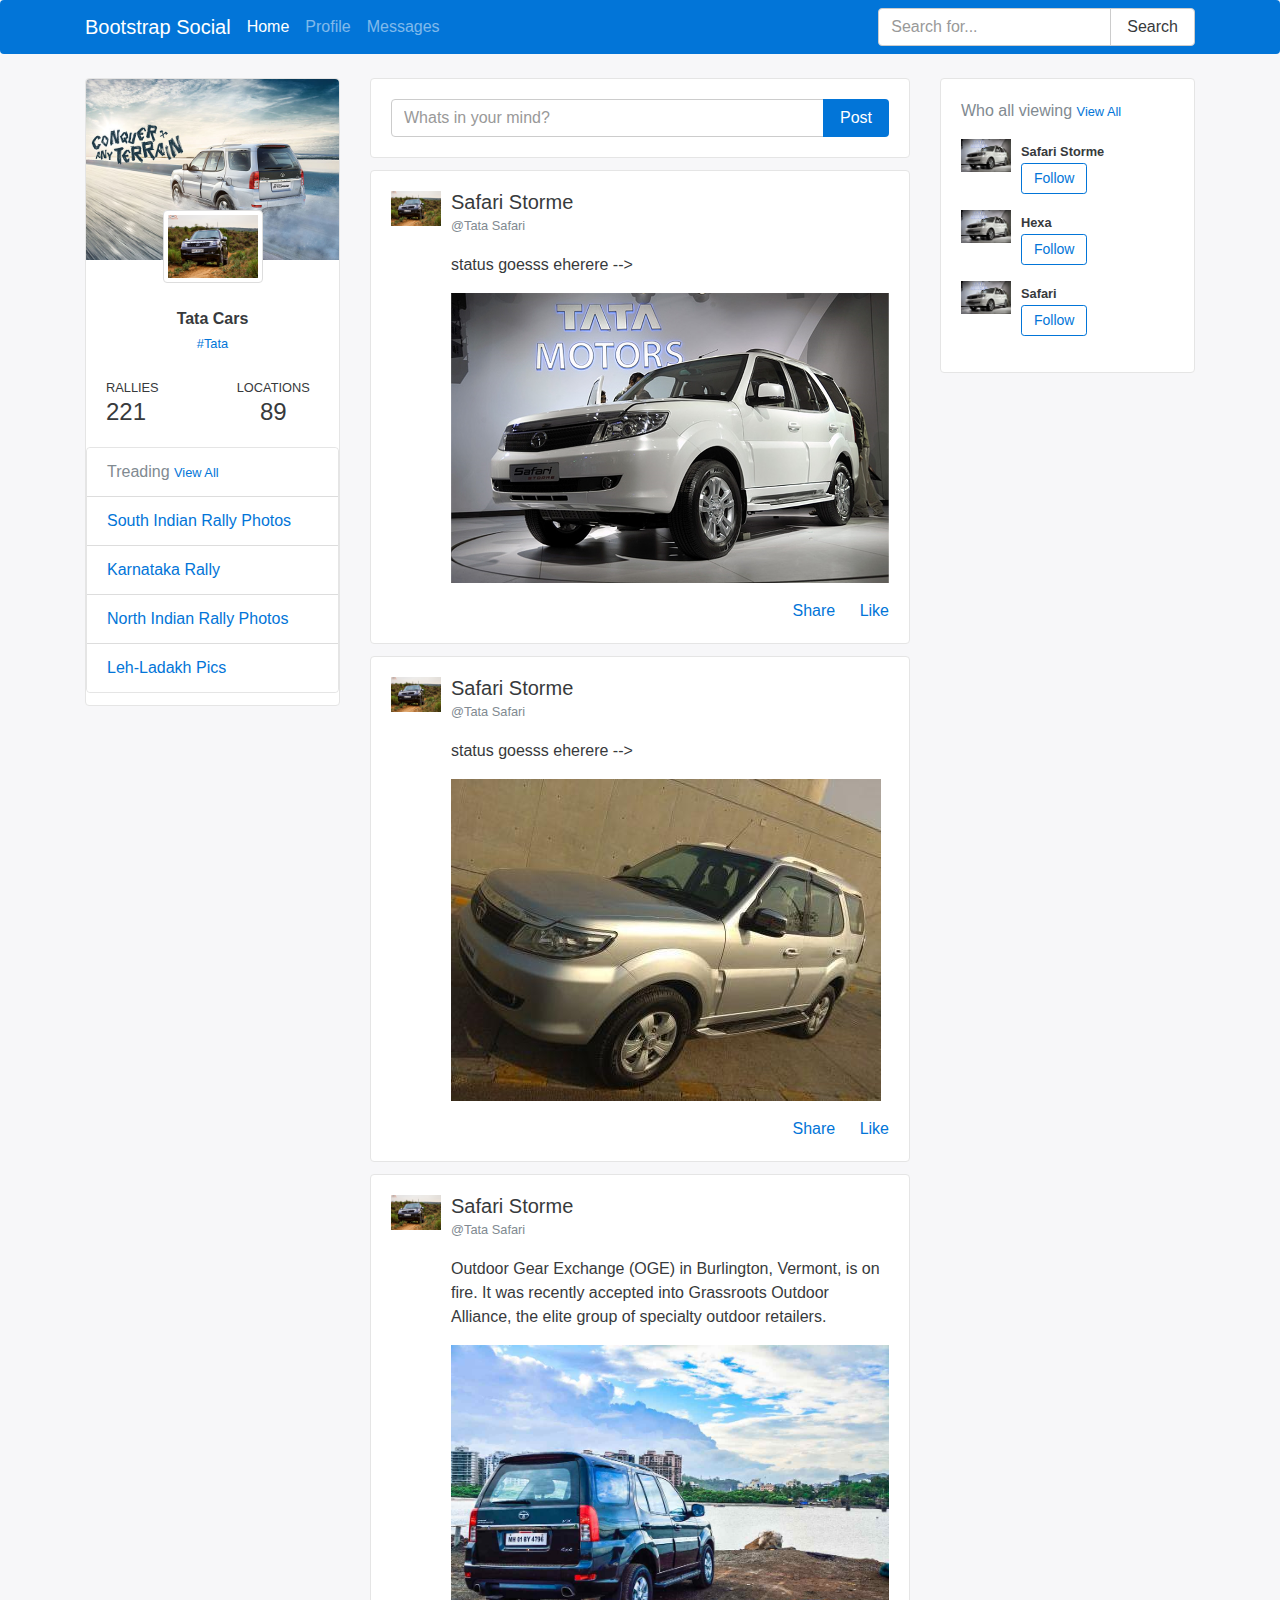
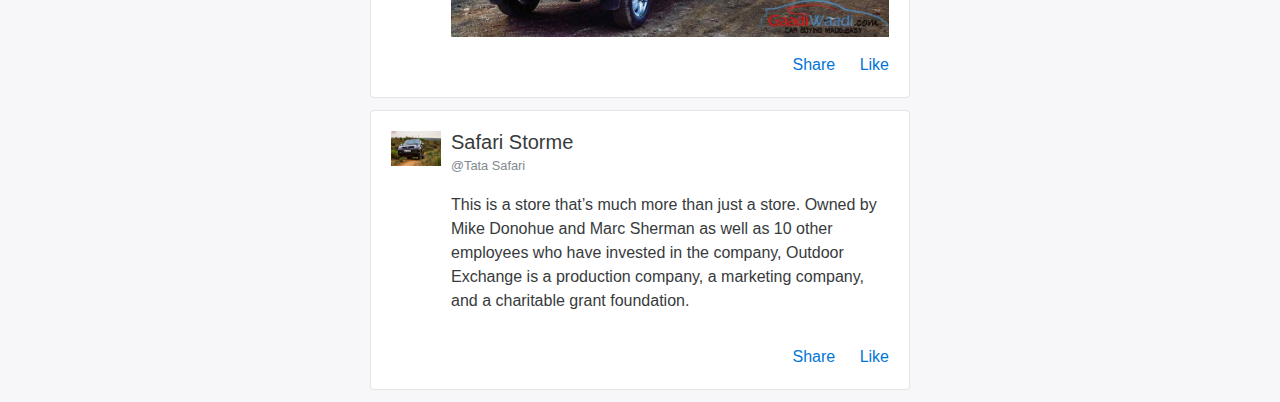
<file: Bootstrap-facebook-web-design/index.html>
<!doctype html>

<head>
    <!-- Required meta tags always come first -->
    <meta charset="utf-8">
    <meta name="viewport" content="width=device-width, initial-scale=1, shrink-to-fit=no">
    <meta http-equiv="x-ua-compatible" content="ie=edge">

    <title>Introduction to Bootstrap</title>

    <!-- Bootstrap CSS -->
    <link rel="stylesheet" type="text/css" href="css/bootstrap.css">




    <!-- jQuery first, then Bootstrap JS. -->
    <script type="text/javascript" src="js/jquery.min.js"></script>
    <script type="text/javascript" src="js/tether.min.js"></script>
    <script type="text/javascript" src="js/bootstrap.js"></script>
</head>

<body class="bg-faded">

    <nav class="navbar navbar-dark bg-primary">

        <div class="container">

            <button class="navbar-toggler hidden-md-up" type="button" data-toggle="collapse" data-target="#collapsingNavbar">
                    &#9776;
            </button>

            <div class="collapse navbar-toggleable-sm" id="collapsingNavbar">

                <a class="navbar-brand hidden-sm-down" href="#">Bootstrap Social</a>

                <ul class="nav navbar-nav">
                    <li class="nav-item active">
                        <a class="nav-link" href="index.html">Home</a>
                    </li>
                    <li class="nav-item ">
                        <a class="nav-link" href="profile.html">Profile</a>
                    </li>
                    <li class="nav-item">
                        <a class="nav-link" href="#" data-toggle="modal" data-target="#messages">Messages</a>
                    </li>
                </ul>

                <form class="pull-xs-right hidden-sm-down">
                    <div class="input-group ">
                        <input type="text" class="form-control" placeholder="Search for...">
                        <span class="input-group-btn">
                            <button class="btn btn-secondary" type="button">Search</button>
                        </span>
                    </div>
                </form>

            </div>

        </div>

    </nav>
    <div class="container p-t-2">

        <div class="row">
            <div class="col-lg-3 col-md-4 col-xs-12">
                <div class="card">
                    <img class="card-img-top" src="img/background.jpg" width="100%">
                    <div class="card-block text-xs-center">
                        <img class="img-thumbnail m-b-2" src="img/thumb.jpg" style="max-width: 100px; margin-top: -70px">
                        <p class="card-title m-b-0"><strong>Tata Cars</strong></p>
                        <a href="#">
                        <small>#Tata</small></a>
                    </div>
                    <div class="card-block p-t-0">
                        <div class="row">
                            <div class="col-xs-6">
                                <small class="text-muter text-uppercase"> Rallies</small>
                                <span class="h4 text-xs-center">221</span>
                            </div>
                            <div class="col-xs-6 text-xs-center">
                                <small class="text-muter text-uppercase"> Locations</small>
                                <span class="h4">89</span>

                            </div>
                        </div>

                    </div>
                    <div class="card hidden-md-down">
                        <ul class="list-group list-group-flush">
                            <li class="list-group-item text-muted">
                                Treading
                                <small><a href="#">View All</a></small>
                            </li>
                            <li class="list-group-item"><a href="#">South Indian Rally Photos</a></li>
                            <li class="list-group-item"><a href="#">Karnataka Rally</a></li>

                            <li class="list-group-item"><a href="#">North Indian Rally Photos</a></li>

                            <li class="list-group-item"><a href="#">Leh-Ladakh Pics</a></li>


                        </ul>
                    </div>
                </div>


            </div>
            <div class="col-lg-6 col-md-8 col-xs-12 ">
                <div class=" card card-block">
                    <div class="input-group">
                        <input type="text" class="form-control" placeholder="Whats in your mind?">
                        <span class="input-group-btn">
                        <button type="button" class="btn bg-primary">Post</button></span>
                    </div>
                </div>
                <div class="card card-block">
                    <div class="media">
                        <a href="#" class="media-left">
                            <img src="img/thumb.jpg" class="media-object" style="max-width: 50px">
                            </a>
                        <div class="media-body">
                            <h5 class="media-heading m-b-0">Safari Storme</h5>
                            <div class="m-b-1 text-muted">
                                <small>@Tata Safari</small>
                            </div>
                            <p> status goesss eherere --></p>
                            <img class="img-fluid" src="img/tata-cars1.jpg">

                        </div>
                    </div>
                    <div class="text-xs-right">
                        <a href="#" class="card-link">Share</a>
                        <a href="#" class="card-link">Like</a>


                    </div>


                </div>
                <div class="card card-block">
                    <div class="media">
                        <a href="#" class="media-left">
                            <img src="img/thumb.jpg" class="media-object" style="max-width: 50px">
                            </a>
                        <div class="media-body">
                            <h5 class="media-heading m-b-0">Safari Storme</h5>
                            <div class="m-b-1 text-muted">
                                <small>@Tata Safari</small>
                            </div>
                            <p> status goesss eherere --></p>
                            <img class="img-fluid" src="img/tata-cars-2.jpg">

                        </div>
                    </div>
                    <div class="text-xs-right">
                        <a href="#" class="card-link">Share</a>
                        <a href="#" class="card-link">Like</a>


                    </div>


                </div>
                <div class="card card-block">
                    <div class="media">
                        <a href="#" class="media-left">
                            <img src="img/thumb.jpg" class="media-object" style="max-width: 50px">
                            </a>
                        <div class="media-body">
                            <h5 class="media-heading m-b-0">Safari Storme</h5>
                            <div class="m-b-1 text-muted">
                                <small>@Tata Safari</small>
                            </div>
                            <p>Outdoor Gear Exchange (OGE) in Burlington, Vermont, is on fire. It was recently accepted into Grassroots Outdoor Alliance, the elite group of specialty outdoor retailers.</p>
                            <img class="img-fluid" src="img/tata-cars-3.jpg">
                        </div>
                    </div>
                    <div class="text-xs-right">
                        <a href="#" class="card-link">Share</a>
                        <a href="#" class="card-link">Like</a>


                    </div>


                </div>
                <div class="card card-block">
                    <div class="media">
                        <a href="#" class="media-left">
                            <img src="img/thumb.jpg" class="media-object" style="max-width: 50px">
                            </a>
                        <div class="media-body">
                            <h5 class="media-heading m-b-0">Safari Storme</h5>
                            <div class="m-b-1 text-muted">
                                <small>@Tata Safari</small>
                            </div>
                            <p> This is a store that’s much more than just a store. Owned by Mike Donohue and Marc Sherman as well as 10 other employees who have invested in the company, Outdoor Exchange is a production company, a marketing company, and a charitable grant foundation.</p>
                        </div>
                    </div>
                    <div class="text-xs-right">
                        <a href="#" class="card-link">Share</a>
                        <a href="#" class="card-link">Like</a>


                    </div>


                </div>
            </div>

            <div class="col-lg-3 col-md-12 col-xs-12 hidden-xs-down">
                <div class="card">
                    <div class="card-block">
                        <p class="text-muted"> Who all viewing
                            <small><a href="#">View All</a></small> </p>

                        <div class="media">
                            <a href="#" class="media-left">
                                <img class="media-object" style="max-width: 50px" src="img/tata-cars1.jpg"></a>
                            <div class="media-body">
                                <p class="media-heading m-b-0"><small><strong>Safari Storme</strong></small></p>
                                <button type="button" class="btn btn-primary-outline btn-sm">Follow</button>
                            </div>
                        </div>

                        <div class="media">
                            <a href="#" class="media-left">
                                <img class="media-object" style="max-width: 50px" src="img/tata-cars1.jpg"></a>
                            <div class="media-body">
                                <p class="media-heading m-b-0"><small><strong>Hexa</strong></small></p>
                                <button type="button" class="btn btn-primary-outline btn-sm">Follow</button>
                            </div>
                        </div>


                        <div class="media">
                            <a href="#" class="media-left">
                                <img class="media-object" style="max-width: 50px" src="img/tata-cars1.jpg"></a>
                            <div class="media-body">
                                <p class="media-heading m-b-0"><small><strong>Safari</strong></small></p>
                                <button type="button" class="btn btn-primary-outline btn-sm">Follow</button>
                            </div>
                        </div>
                    </div>
                </div>
            </div>

        </div>
    </div>

    <div class="modal fade" id="messages" tabindex="-1" role="dialog" aria-labelledby="Messages" aria-hidden="true">
        <div class="modal-dialog" role="document">
            <div class="modal-content">
                <div class="modal-header">
                    <button type="button" class="close" data-dismiss="modal" aria-label="close">
                        <span aria-hidden="true">&times;</span>
                    </button>
                    <h4 class="modal-title">Messages</h4>
                </div>
                <div class="modal-body">
                    <div class="list-group">
                        <a href="#" class="list-group-item">
                            <div class="media">
                                <div class="media-left">
                                    <img class="media-object" style="max-width: 50px" src="img/tata-cars1.jpg"></div>
                                <div class="media-body">
                                    <p class="media-heading m-b-0"><small><strong>Safari Storme</strong></small></p>
                                </div>
                            </div>

                            <div class="media">
                                <div class="media-left">
                                    <img class="media-object" style="max-width: 50px" src="img/tata-cars1.jpg"></div>
                                <div class="media-body">
                                    <p class="media-heading m-b-0"><small><strong>Safari Storme</strong></small></p>
                                </div>
                            </div>

                            <div class="media">
                                <div class="media-left">
                                    <img class="media-object" style="max-width: 50px" src="img/tata-cars1.jpg"></div>
                                <div class="media-body">
                                    <p class="media-heading m-b-0"><small><strong>Safari Storme</strong></small></p>
                                    <p class="m-b-0"> how are you??</p>
                                </div>
                            </div>
                        </a>
                    </div>


                    <div class="modal-footer">
                        <button class="btn btn-primary">New Messages</button>
                        <button class="btn btn-secondary" data-dismiss="modal">close</button>
                    </div>
                </div>
            </div>

        </div>
    </div>


</body>

</html>
</file>
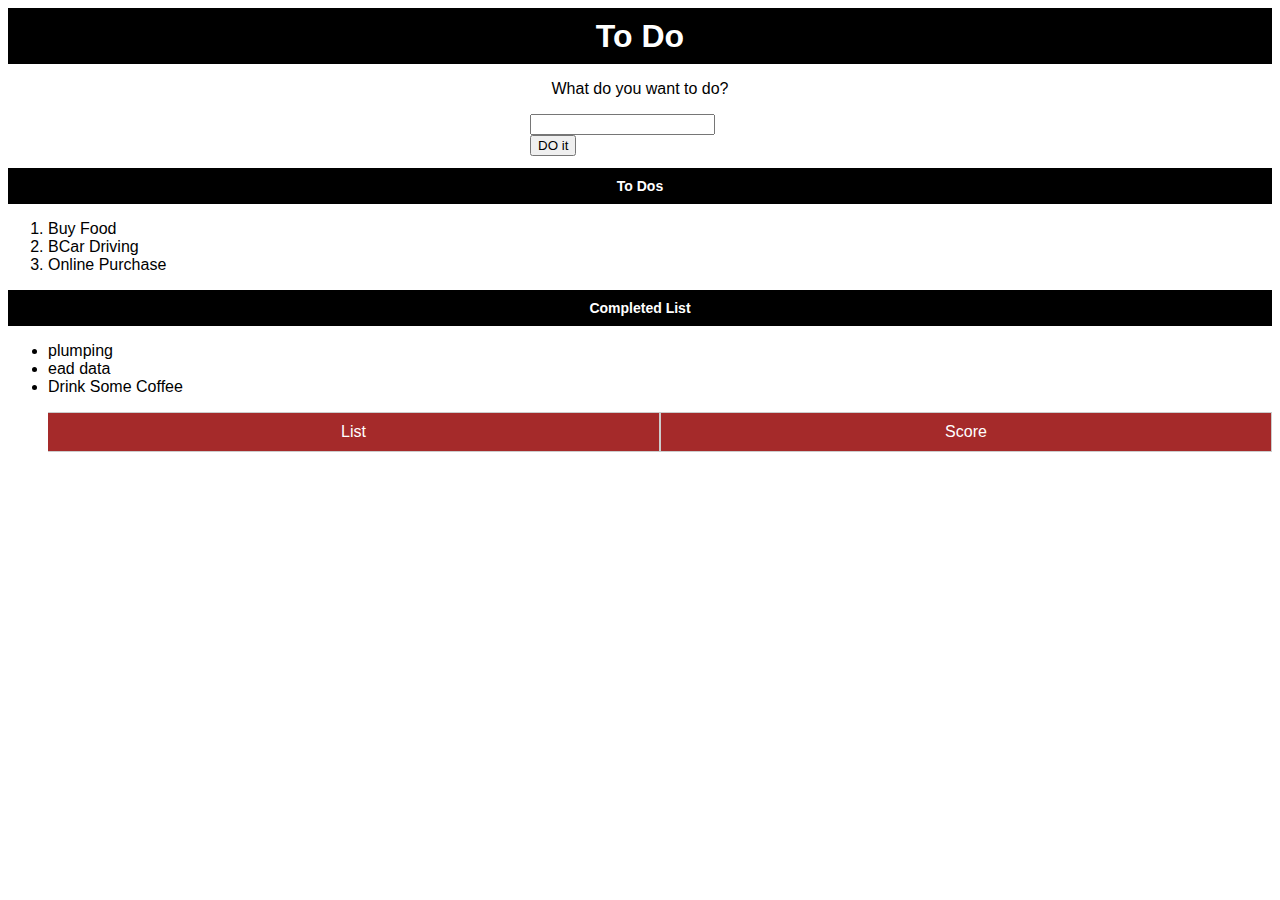
<file: Html_css_Sample/index.html>
<html>
        <head>
            <meta name="viewport" content="width=device-width,initial-scale=1">
            <title>Hello Project</title>
            <link type="text/css" rel="stylesheet" href="css/mystyle.css"/>
            <script></script>
        </head>
        <body>

            <h1 id="main-header">To Do</h1>
            <p class="center">What do you want to do?</p>
            <form id="form-style">
                <input type="text" name="fieldTodaname">
                <button type="button" name="btnSubmit" >DO it</button>

            </form>
     <h2 class="category-header">To Dos</h2>

            <ol>
               <li>Buy Food</li> 
                <li>BCar Driving</li> 
                <li>Online Purchase</li> 

            </ol>

            <h2 class="category-header">Completed List</h2>
              <ul>
              <li>plumping</li>
                            <li>ead data</li>
                  
                            <li>Drink Some Coffee</li>

              </ul>
            <footer>
                <ul >
                <li ><a href="index.html">List</a></li>
                <li ><a href="score.html">Score</a></li></ul>
            </footer>
        </body>
    </html>
</file>
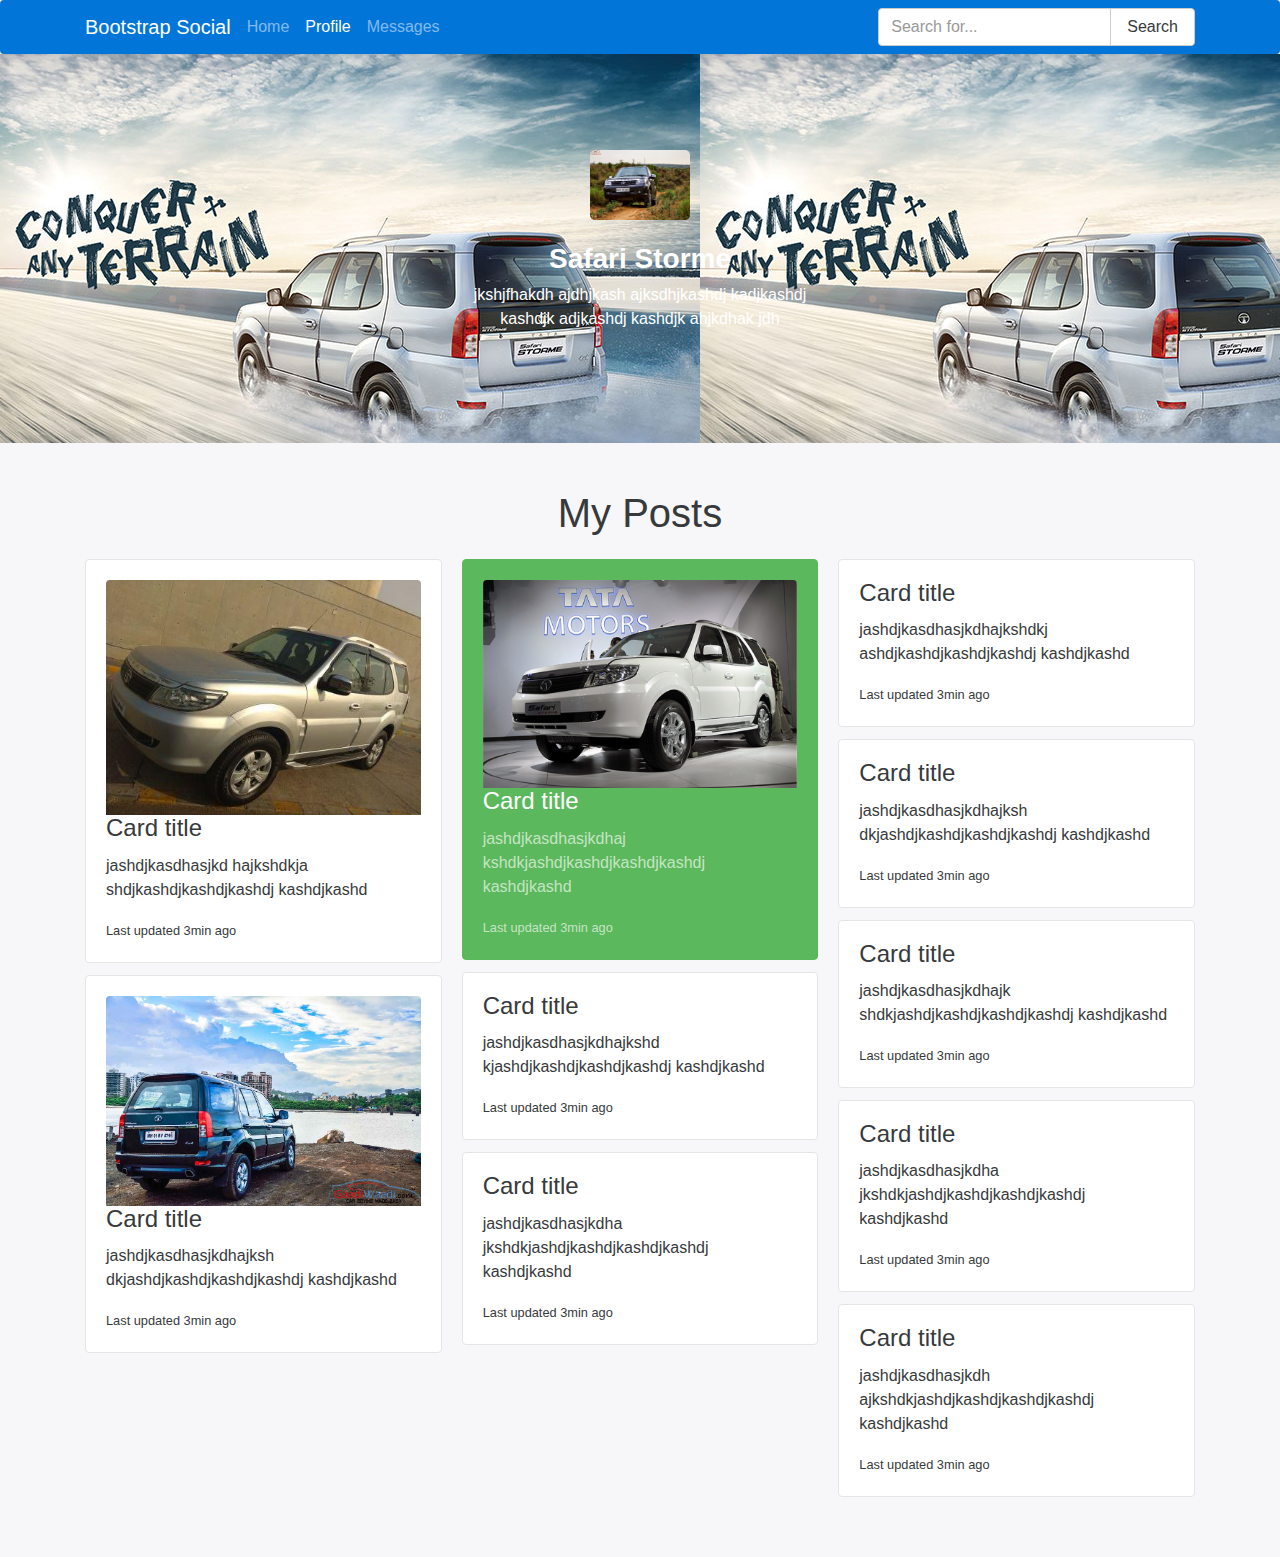
<file: Bootstrap-facebook-web-design/profile.html>
<!doctype html>

<head>
    <!-- Required meta tags always come first -->
    <meta charset="utf-8">
    <meta name="viewport" content="width=device-width, initial-scale=1, shrink-to-fit=no">
    <meta http-equiv="x-ua-compatible" content="ie=edge">

    <title>Introduction to Bootstrap</title>

    <!-- Bootstrap CSS -->
    <link rel="stylesheet" type="text/css" href="css/bootstrap.css">




    <!-- jQuery first, then Bootstrap JS. -->
    <script type="text/javascript" src="js/jquery.min.js"></script>
    <script type="text/javascript" src="js/tether.min.js"></script>
    <script type="text/javascript" src="js/bootstrap.js"></script>
</head>

<body class="bg-faded">

    <nav class="navbar navbar-dark bg-primary">

        <div class="container">

            <button class="navbar-toggler hidden-md-up" type="button" data-toggle="collapse" data-target="#collapsingNavbar">
                    &#9776;
            </button>

            <div class="collapse navbar-toggleable-sm" id="collapsingNavbar">

                <a class="navbar-brand hidden-sm-down" href="#">Bootstrap Social</a>

                <ul class="nav navbar-nav">
                    <li class="nav-item ">
                        <a class="nav-link" href="index.html">Home</a>
                    </li>
                    <li class="nav-item active">
                        <a class="nav-link" href="profile.html">Profile</a>
                    </li>
                    <li class="nav-item">
                        <a class="nav-link" href="#" data-toggle="modal" data-target="#messages">Messages</a>
                    </li>
                </ul>

                <form class="pull-xs-right hidden-sm-down">
                    <div class="input-group ">
                        <input type="text" class="form-control" placeholder="Search for...">
                        <span class="input-group-btn">
                            <button class="btn btn-secondary" type="button">Search</button>
                        </span>
                    </div>
                </form>

            </div>

        </div>

    </nav>
    <div style="background-image: url(img/background.jpg);">
        <div class="container p-y-3">
            <div class="text-xs-center p-y-3" style="color: white">
                <img class="img-rounded m-b-2" src="img/thumb.jpg" style="max-width: 100px; ">
                <h3><strong>Safari Storme</strong></h3>
                <div class="row">
                    <div class="col-xs-4 col-xs-offset-4">
                        <p>jkshjfhakdh ajdhjkash ajksdhjkashdj kadjkashdj kashdjk adjkashdj kashdjk ahjkdhak jdh</p>
                    </div>
                </div>

            </div>

        </div>
    </div>
    <div class="container p-y-3">
        <h1 class="m-b-2 text-xs-center">My Posts</h1>
        <div class="card-columns">
            <div class="card ">
                <div class="card-block ">
                    <img class="card-img-top" src="img/tata-cars-2.jpg" style="width: 100%">

                    <h4 class="card-title"> Card title</h4>
                    <p class="card-text">jashdjkasdhasjkd hajkshdkja shdjkashdjkashdjkashdj kashdjkashd</p>
                    <p class="card-text"><small>Last updated 3min ago</small></p>
                </div>
            </div>

            <div class="card">
                <div class="card-block">
                    <img class="card-img-top" src="img/tata-cars-3.jpg" style="width: 100%">

                    <h4 class="card-title"> Card title</h4>
                    <p class="card-text">jashdjkasdhasjkdhajksh dkjashdjkashdjkashdjkashdj kashdjkashd</p>
                    <p class="card-text"><small>Last updated 3min ago</small></p>
                </div>
            </div>


            <div class="card card-success card-inverse">
                <div class="card-block">
                    <img class="card-img-top" src="img/tata-cars1.jpg" style="width: 100%">

                    <h4 class="card-title"> Card title</h4>
                    <p class="card-text">jashdjkasdhasjkdhaj kshdkjashdjkashdjkashdjkashdj kashdjkashd</p>
                    <p class="card-text"><small>Last updated 3min ago</small></p>
                </div>
            </div>


            <div class="card">
                <div class="card-block">
                    <h4 class="card-title"> Card title</h4>
                    <p class="card-text">jashdjkasdhasjkdhajkshd kjashdjkashdjkashdjkashdj kashdjkashd</p>
                    <p class="card-text"><small>Last updated 3min ago</small></p>
                </div>
            </div>


            <div class="card">
                <div class="card-block">
                    <h4 class="card-title"> Card title</h4>
                    <p class="card-text">jashdjkasdhasjkdha jkshdkjashdjkashdjkashdjkashdj kashdjkashd</p>
                    <p class="card-text"><small>Last updated 3min ago</small></p>
                </div>
            </div>


            <div class="card">
                <div class="card-block">
                    <h4 class="card-title"> Card title</h4>
                    <p class="card-text">jashdjkasdhasjkdhajkshdkj ashdjkashdjkashdjkashdj kashdjkashd</p>
                    <p class="card-text"><small>Last updated 3min ago</small></p>
                </div>
            </div>


            <div class="card">
                <div class="card-block">
                    <h4 class="card-title"> Card title</h4>
                    <p class="card-text">jashdjkasdhasjkdhajksh dkjashdjkashdjkashdjkashdj kashdjkashd</p>
                    <p class="card-text"><small>Last updated 3min ago</small></p>
                </div>
            </div>



            <div class="card">
                <div class="card-block">
                    <h4 class="card-title"> Card title</h4>
                    <p class="card-text">jashdjkasdhasjkdhajk shdkjashdjkashdjkashdjkashdj kashdjkashd</p>
                    <p class="card-text"><small>Last updated 3min ago</small></p>
                </div>
            </div>



            <div class="card">
                <div class="card-block">
                    <h4 class="card-title"> Card title</h4>
                    <p class="card-text">jashdjkasdhasjkdha jkshdkjashdjkashdjkashdjkashdj kashdjkashd</p>
                    <p class="card-text"><small>Last updated 3min ago</small></p>
                </div>
            </div>


            <div class="card">
                <div class="card-block">
                    <h4 class="card-title"> Card title</h4>
                    <p class="card-text">jashdjkasdhasjkdh ajkshdkjashdjkashdjkashdjkashdj kashdjkashd</p>
                    <p class="card-text"><small>Last updated 3min ago</small></p>
                </div>
            </div>
        </div>
    </div>

    <!-- Modal layout -->
    <div class="modal fade" id="messages" tabindex="-1" role="dialog" aria-labelledby="Messages" aria-hidden="true">
        <div class="modal-dialog" role="document">
            <div class="modal-content">
                <div class="modal-header">
                    <button type="button" class="close" data-dismiss="modal" aria-label="close">
                        <span aria-hidden="true">&times;</span>
                    </button>
                    <h4 class="modal-title">Messages</h4>
                </div>
                <div class="modal-body">
                    <div class="list-group">
                        <a href="#" class="list-group-item">
                            <div class="media">
                                <div class="media-left">
                                    <img class="media-object" style="max-width: 50px" src="img/tata-cars1.jpg"></div>
                                <div class="media-body">
                                    <p class="media-heading m-b-0"><small><strong>Safari Storme</strong></small></p>
                                </div>
                            </div>

                            <div class="media">
                                <div class="media-left">
                                    <img class="media-object" style="max-width: 50px" src="img/tata-cars1.jpg"></div>
                                <div class="media-body">
                                    <p class="media-heading m-b-0"><small><strong>Safari Storme</strong></small></p>
                                </div>
                            </div>

                            <div class="media">
                                <div class="media-left">
                                    <img class="media-object" style="max-width: 50px" src="img/tata-cars1.jpg"></div>
                                <div class="media-body">
                                    <p class="media-heading m-b-0"><small><strong>Safari Storme</strong></small></p>
                                    <p class="m-b-0"> how are you??</p>
                                </div>
                            </div>
                        </a>
                    </div>


                    <div class="modal-footer">
                        <button class="btn btn-primary">New Messages</button>
                        <button class="btn btn-secondary" data-dismiss="modal">close</button>
                    </div>
                </div>
            </div>

        </div>
    </div>


</body>

</html>
</file>
<file: Html_css_Sample/css/mystyle.css>
body{
    
    font-family: Arial,sans-serif;
}

.center {
    text-align: center;
}
#main-header{
    
    text-align: center;
    background-color: black;
    color: white;
    font-weight: bold;
    margin-bottom: 10px;
    padding: 10px;
    margin-top: 0;
        line-height: 36px;

}
.category-header{
    text-align: center;
    font-size: 14px;
    margin: 10px,0;
    background-color: black;
    color: white;
    padding: 10px
}

#form-style {
    margin: 0px auto;
    width: 220px;
}

footer{
    width: 100%;
    border-right: none;
},
footer ul{
    margin: 0;
    padding: 0
}
footer ul li {
    width: 50%;
    color: white;
    text-align: center;
    border-left: 1px solid #fff;
    border-right: 1px solid #ccc;
    list-style: none;
    float: left;
    background-color: brown;
    box-sizing: border-box;
    border: 1px solid #ccc;

    
}
footer ul li:first-child{
    border-left: none;
}

footer ul li a {
    text-decoration: none;
        color: white;

    padding: 10px 0;
    display: block;
}
</file>
